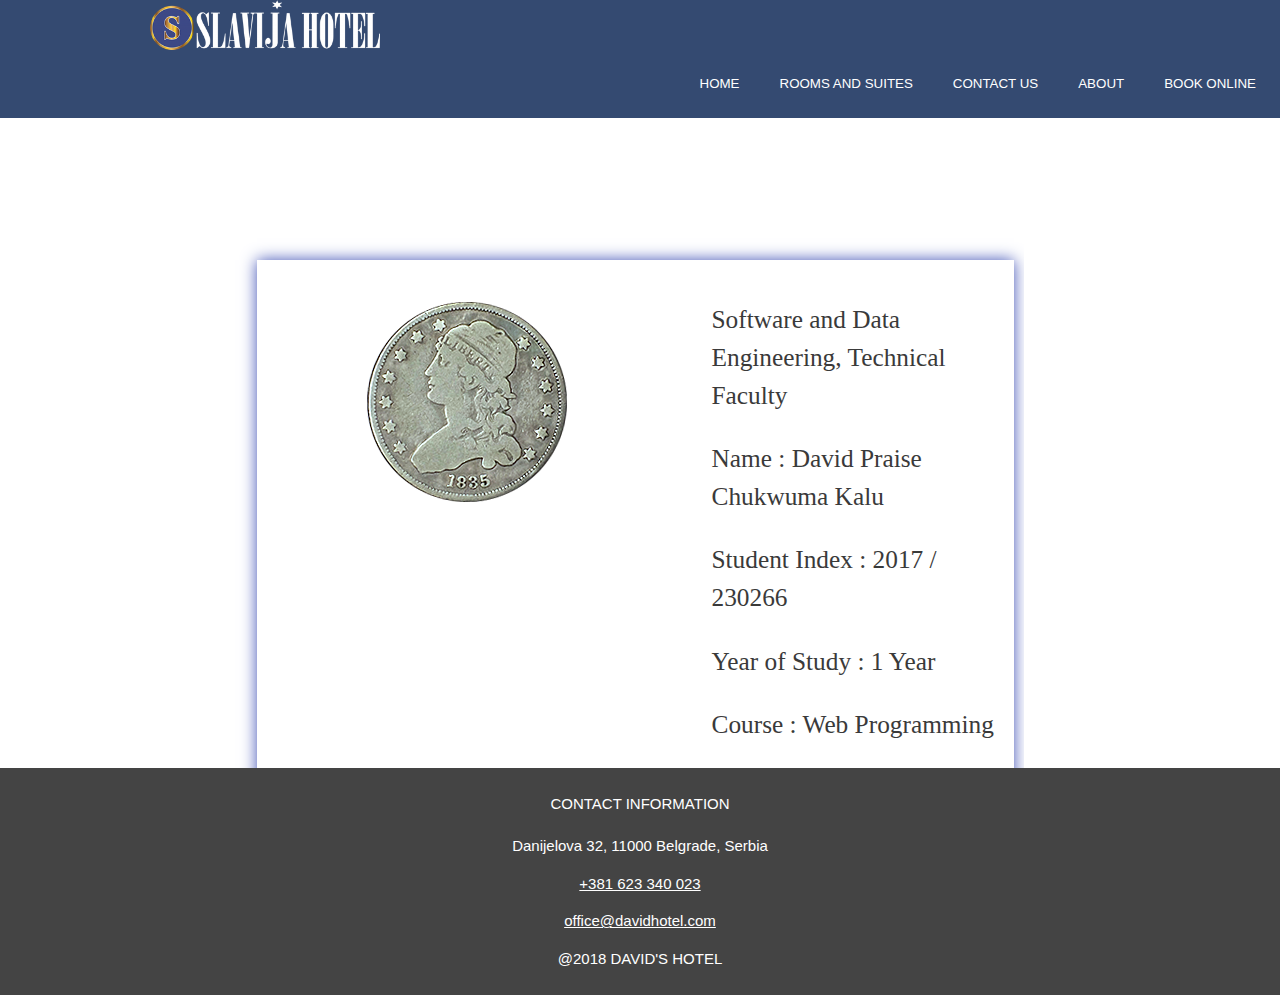
<file: html/about.html>
<!-- COPYRIGHT 2018 - DAVID PRAISE CHUKWUMA KALU 2017/230266 -->
<!DOCTYPE html>
<html lang="en">
<head>
    <meta charset="UTF-8">
    <title>Contact</title>

    <link rel="stylesheet" href="../css/home.css">
    <link rel="stylesheet" href="../css/links/style-Arrangement.css">
    <style type="text/css">
        .main   {
            height: 650px;
            text-align: left;
            color: #3a3a3a;
        }

        .main_details{
            display: flex;
        }
    </style>
</head>
<body>

<div class="wrapper">
    <!-- HEADER LOGO BEGINNING -->
    <header class="header">
        <div class="navigation-bar">
            <div class="navigation-container">
                <a href="../index.html"><img class="navigation-logo" style="width: 230px; height: 50px; margin-right: 750px;" src="../img/logo3.png" alt="David Hotel Belgrade"></a>

                <ul class="navigation">
                    <li><a href="../index.html">HOME</a></li>
                    <li><a href="../html/room.html">ROOMS AND SUITES</a></li>
                    <li><a href="../html/contact.html">CONTACT US</a></li>
                    <li><a href="../html/about.html">ABOUT</a></li>
                    <li><a href="../html/booknow.html">BOOK ONLINE</a></li>
                </ul>
            </div>
        </div>
        <br>

    </header>
    <!-- HEADER LOGO END -->


    <article class="main">
        <br><br><br><br><br>
        <div class="main_details" style="margin-top: 30px; box-shadow: 0 0 15px #3f51b5; padding: 15px 15px 15px 15px;">
            <div>
                <img src="../img/test.png" alt="Image of me." style="padding-right: 25px; margin: 27px 120px 0px 95px">
            </div>

            <div style="font-family: 'Cantarell Light', serif; font-weight: 500; font-size: 19pt;">
                <p>Software and Data Engineering, Technical Faculty</p>
                <p>Name : David Praise Chukwuma Kalu</p>
                <p>Student Index : 2017 / 230266</p>
                <p>Year of Study : 1 Year</p>
                <p>Course : Web Programming</p>
            </div>
        </div>

    </article>

    <!-- LEFT BEGINNING -->
    <aside class="aside aside-1" style="color: #FFFFFF">.</aside>
    <!-- LEFT END

    <!-- LEFT BEGINNING -->
    <aside class="aside aside-2" style="color: #FFFFFF">.</aside>
    <!-- LEFT END -->



    <!-- FOOTER BEGINNING -->
    <footer class="footer">


        <!-- FOOTER CENTER -->
        <div class="footer_center">
            <div class="text">
                <p>CONTACT INFORMATION</p>
                <a name="contact"></a>
                <p style="margin-top: 0; padding-top: 5px;"><i></i> Danijelova 32, 11000 Belgrade, Serbia</p>
                <p><i class="phone"></i> <a href="tel:+381623340023">+381 623 340 023</a></p>
                <p><i class="mail"></i> <a href="mailto:office@davidhotel.com">office@davidhotel.com</a></p>
                <p>@2018 DAVID'S HOTEL</p>
            </div>
        </div>
        <!-- END / FOOTER CENTER -->

    </footer>
    <!-- FOOTER END -->

</div>

</body>
</html>
</file>
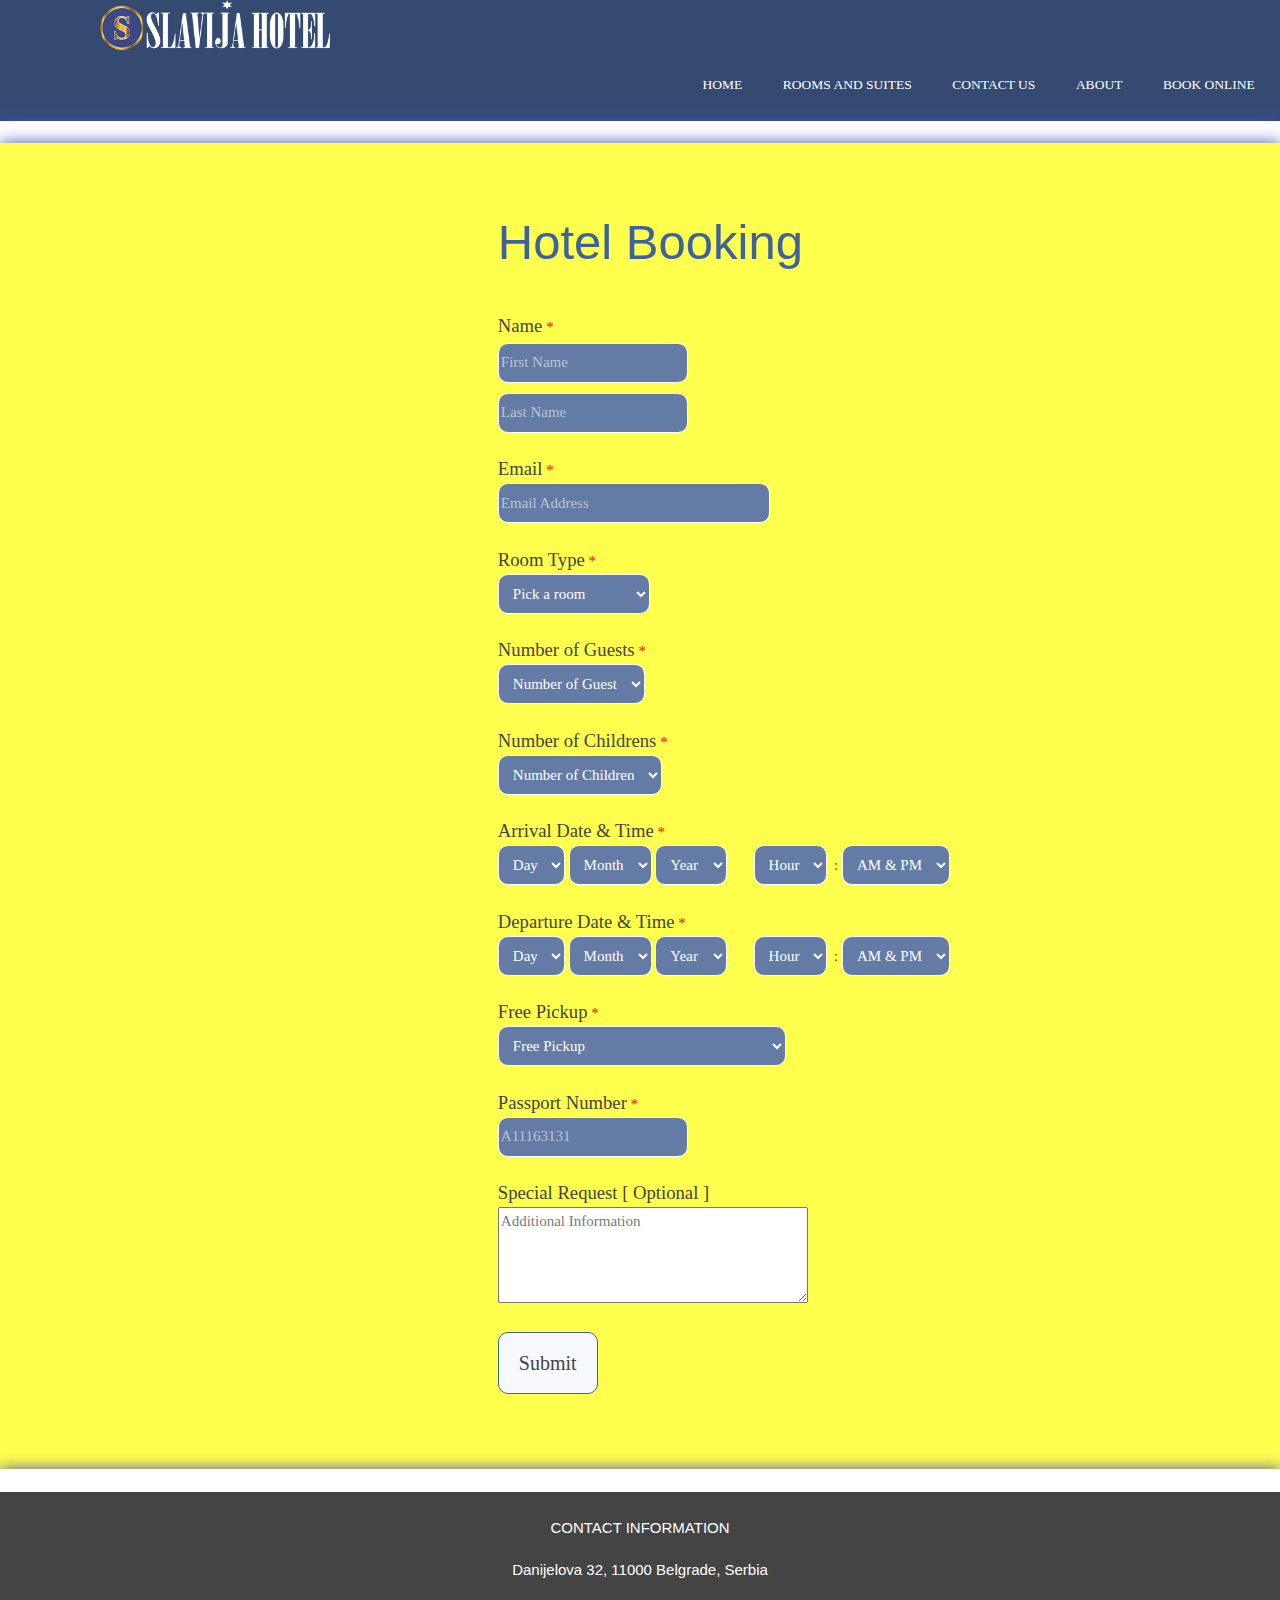
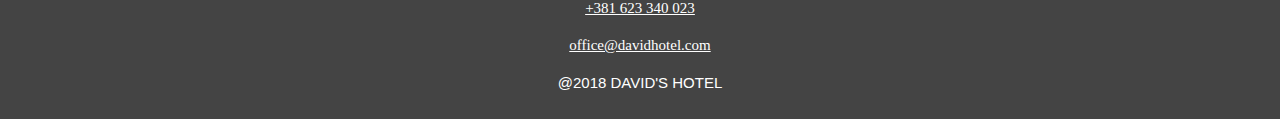
<file: html/booknow.html>
<!-- COPYRIGHT 2018 - DAVID PRAISE CHUKWUMA KALU 2017/230266 -->
<!DOCTYPE html>
<html lang="en">
<head>
    <meta charset="UTF-8">
    <title>Book Now</title>
    <link rel="stylesheet" href="../css/booknow.css">
    <link rel="stylesheet" href="../css/links/style-Arrangement.css">

    <script>
        // Validate my form
        function validateForm() {
            //checking the firstname
            validateName('firstname');

            //checking the lastname
            validateName('lastname');

            //check email
            validateEmailAddress('email');

            //check room
            validateSelect('room');

            //check guest
            validateSelect('guest');

            //check children
            validateSelect('children');

            /* Arrival validation */
            validateSelect('day');
            validateSelect('month');
            validateSelect('year');
            validateSelect('hour');
            validateSelect('timePeriod');

            /* Departure validation */
            validateSelect('departure_day');
            validateSelect('departure_month');
            validateSelect('departure_year');
            validateSelect('departure_hour');
            validateSelect('timeperiodDeparture');


            //check free pickup
            validateSelect('freePickUp');

            //check passport number
            validatePassportNumber('freePickUp');
        }

        // validate my email
        function validateEmailAddress(email) {
            //check email
            var email = document.getElementById(email);
            if (email.value === "") {
                alert("Your Email Address must be filled out");
                return false;
            } else {
                //validate email
                var regExpEmail =
                    /^(([^<>()\[\]\\.,;:\s@"]+(\.[^<>()\[\]\\.,;:\s@"]+)*)|(".+"))@((\[[0-9]{1,3}\.[0-9]{1,3}\.[0-9]{1,3}\.[0-9]{1,3}])|(([a-zA-Z\-0-9]+\.)+[a-zA-Z]{2,}))$/;
                if (!regExpEmail.test(email.value)) {
                    alert("Email is not in correct format");
                    email.focus();
                    return false;
                }
            }
        }

        // validate the input name
        function validateName(targetId) {
            //checking the firstname
            var name = document.getElementById(targetId);
            var regExpFirstName = /^[A-Z][a-z]+$/;
            if (name.value === "") {
                alert(targetId+" must be filled out");
                return false;
            } else {
                if (!regExpFirstName.test(name.value)) {
                    alert("Please enter "+targetId+" in correct format");
                    name.focus();
                    return false;
                }
            }
        }

        // validate the room
        function validateSelect(select) {
            //check if the city was selected
            var dropdown = document.getElementById(select);
            if (dropdown.value === "-1") {
                alert("Please select any options from "+select);
                return false;
            }
        }

        // validate passport number
        function validatePassportNumber(number) {
            var passportNo = document.getElementById(targetId);
            var regExPassportNumber = /^(?!^0+$)[a-zA-Z0-9]{3,20}$/;

            if (passportNo.value === "") {
                alert("Passport Number must be filled out");
                return false;
            } else {
                if (!regExPassportNumber.test(passportNo.value)) {
                    alert("Please enter passport number in correct format");
                    passportNo.focus();
                    return false;
                }
            }
        }

    </script>
</head>
<body>

    <div class="wrapper">

        <!-- HEADER LOGO BEGINNING -->
        <header class="header">

            <a name="home"></a>
            <div class="navigation-bar">
                <div class="navigation-container">
                    <a href="../index.html"><img class="navigation-logo" style="width: 230px; height: 50px; margin-right: 850px;" src="../img/logo3.png" alt="David Hotel Belgrade"></a>

                    <ul class="navigation">
                        <li><a href="../index.html">HOME</a></li>
                        <li><a href="../html/room.html">ROOMS AND SUITES</a></li>
                        <li><a href="../html/contact.html">CONTACT US</a></li>
                        <li><a href="../html/about.html">ABOUT</a></li>
                        <li><a href="../html/booknow.html">BOOK ONLINE</a></li>
                    </ul>
                </div>
            </div>

        </header>

        <article class="main">
            <div style="padding: 15px 15px 15px 15px;">
                <form action="" method="post" id="book_reservation" onsubmit="validateForm()">
                    <div class="form-all">
                        <ul>
                            <!-- HEADER -->
                            <br>
                            <li>
                                <h1 class="form-header" style="color: #3e61a0">
                                    Hotel Booking
                                </h1>
                            </li>
                            <br>

                            <!-- NAME AND LASTNAME -->
                            <li>
                                <label>Name</label>
                                <span> *</span>
                                <div>
                                    <input type="text" id="firstname" placeholder="First Name" required style="margin-top: 3px;">
                                    <input type="text" id="lastname" placeholder="Last Name" required style="margin-top: 10px;">
                                </div>
                            </li>
                            <br>

                            <!-- EMAIL -->
                            <li>
                                <label>Email</label>
                                <span> *</span>
                                <div>
                                    <input type="text" id="email" required placeholder="Email Address" size="30">
                                </div>
                            </li>
                            <br>

                            <!-- ROOM TYPE -->
                            <li>
                                <label>Room Type</label>
                                <span> *</span>
                                <div>
                                    <select name="roomtype" id="room" required>
                                        <option selected disabled value="-1">Pick a room</option>
                                        <option value="1">Ambassador Suite</option>
                                        <option value="2">Junior Suite</option>
                                        <option value="3">Premium Suite</option>
                                        <option value="5">Premium Suite</option>
                                        <option value="4">Family Room</option>
                                        <option value="6">Premium Plus</option>
                                    </select>
                                </div>
                            </li>
                            <br>

                            <!-- #NO OF GUEST -->
                            <li>
                                <label>Number of Guests</label>
                                <span> *</span>
                                <div>
                                    <select name="guest" id="guest" required>
                                        <option selected disabled value="-1">Number of Guest</option>
                                        <option value="1">1</option>
                                        <option value="2">2</option>
                                        <option value="3">3</option>
                                        <option value="5">4</option>
                                        <option value="4">5</option>
                                        <option value="6">6</option>
                                    </select>
                                </div>
                            </li>
                            <br>

                            <!-- #NO OF CHILDREN -->
                            <li>
                                <label>Number of Childrens</label>
                                <span> *</span>
                                <div>
                                    <select name="guest" id="children" required>
                                        <option selected disabled value="-1">Number of Children</option>
                                        <option value="0">0</option>
                                        <option value="1">1</option>
                                        <option value="2">2</option>
                                        <option value="3">3</option>
                                        <option value="5">4</option>
                                        <option value="4">5</option>
                                        <option value="6">6</option>
                                    </select>
                                </div>
                            </li>
                            <br>

                            <!-- ARRIVAL TIME AND DATE -->
                            <li>
                                <label>Arrival Date & Time</label>
                                <span> *</span>
                                <!-- Day, Month, Year -->
                                <div>
                                <span>
                                    <select aria-label="Day" id="day" title="Day" autocomplete="on" required>
                                        <option value="-1" selected disabled="">Day</option><option value="1">1</option><option
                                            value="2">2</option><option value="3">3</option><option value="4">4</option><option
                                            value="5">5</option><option value="6">6</option><option value="7">7</option><option
                                            value="8">8</option><option value="9">9</option><option
                                            value="10">10</option><option value="11">11</option><option
                                            value="12">12</option><option value="13">13</option><option
                                            value="14">14</option><option value="15">15</option><option
                                            value="16">16</option><option value="17">17</option><option
                                            value="18">18</option><option value="19">19</option><option
                                            value="20">20</option><option value="21">21</option><option
                                            value="22">22</option><option value="23">23</option><option
                                            value="24">24</option><option value="25">25</option><option
                                            value="26">26</option><option value="27">27</option><option
                                            value="28">28</option><option value="29">29</option><option
                                            value="30">30</option><option value="31">31</option>
                                    </select>
                                    <select aria-label="Month" id="month" title="Month"
                                            autocomplete="on" required>
                                        <option value="-1" selected disabled>Month</option><option
                                            value="1">Jan</option><option value="2">Feb</option><option
                                            value="3">Mar</option><option value="4">Apr</option><option
                                            value="5">May</option><option value="6">Jun</option><option
                                            value="7">Jul</option><option value="8">Aug</option><option
                                            value="9">Sep</option><option value="10">Oct</option><option
                                            value="11">Nov</option><option value="12">Dec</option>
                                    </select>
                                    <select aria-label="Year" id="year" title="Year"
                                            autocomplete="on" required>
                                        <option value="-1" selected disabled="">Year</option><option
                                            value="2018">2018</option>
                                    </select>
                                </span>

                                    <span class="date-separate">&nbsp;&nbsp;&nbsp;&nbsp;&nbsp;</span>

                                    <!-- TIME -->

                                    <select class="currentTime" id="hour" required>
                                        <option value="-1" selected disabled>Hour</option>
                                        <option value="1"> 1 </option>
                                        <option value="2"> 2 </option>
                                        <option value="3"> 3 </option>
                                        <option value="4"> 4 </option>
                                        <option value="5"> 5 </option>
                                        <option value="6"> 6 </option>
                                        <option value="7"> 7 </option>
                                        <option value="8"> 8 </option>
                                        <option value="9"> 9 </option>
                                        <option value="10"> 10 </option>
                                        <option value="11"> 11 </option>
                                        <option value="12"> 12 </option>
                                    </select>
                                    <span class="date-separate">&nbsp;:</span>

                                    <span style="vertical-align:top">
                                    <select id="timePeriod" required>
                                        <option value="-1" selected disabled>AM & PM</option>
                                        <option value="AM"> AM </option>
                                        <option value="PM"> PM </option>
                                    </select>
                                </span>
                                </div>
                            </li>
                            <br>

                            <!-- DEPARTURE TIME AND DATE -->
                            <li>
                                <label>Departure Date & Time</label>
                                <span> *</span>
                                <!-- Day, Month, Year -->
                                <div>
                                <span>
                                    <select aria-label="Day"  id="departure_day" title="Day"
                                            autocomplete="on" required>
                                        <option value="-1" selected disabled="">Day</option><option value="1">1</option><option
                                            value="2">2</option><option value="3">3</option><option value="4">4</option><option
                                            value="5">5</option><option value="6">6</option><option value="7">7</option><option
                                            value="8">8</option><option value="9">9</option><option
                                            value="10">10</option><option value="11">11</option><option
                                            value="12">12</option><option value="13">13</option><option
                                            value="14">14</option><option value="15">15</option><option
                                            value="16">16</option><option value="17">17</option><option
                                            value="18">18</option><option value="19">19</option><option
                                            value="20">20</option><option value="21">21</option><option
                                            value="22">22</option><option value="23">23</option><option
                                            value="24">24</option><option value="25">25</option><option
                                            value="26">26</option><option value="27">27</option><option
                                            value="28">28</option><option value="29">29</option><option
                                            value="30">30</option><option value="31">31</option>
                                    </select>
                                    <select aria-label="Month" id="departure_month" title="Month"
                                            autocomplete="on" required>
                                        <option value="-1" selected disabled>Month</option><option
                                            value="1">Jan</option><option value="2">Feb</option><option
                                            value="3">Mar</option><option value="4">Apr</option><option
                                            value="5">May</option><option value="6">Jun</option><option
                                            value="7">Jul</option><option value="8">Aug</option><option
                                            value="9">Sep</option><option value="10">Oct</option><option
                                            value="11">Nov</option><option value="12">Dec</option>
                                    </select>
                                    <select aria-label="Year" id="departure_year" title="Year"
                                            autocomplete="on" required>
                                        <option value="-1" selected disabled="">Year</option><option
                                            value="2018">2018</option>
                                    </select>
                                </span>

                                    <span class="date-separate">&nbsp;&nbsp;&nbsp;&nbsp;&nbsp;</span>

                                    <!-- TIME -->

                                    <select class="currentTime" id="departure_hour" required>
                                        <option value="-1" selected disabled>Hour</option>
                                        <option value="1"> 1 </option>
                                        <option value="2"> 2 </option>
                                        <option value="3"> 3 </option>
                                        <option value="4"> 4 </option>
                                        <option value="5"> 5 </option>
                                        <option value="6"> 6 </option>
                                        <option value="7"> 7 </option>
                                        <option value="8"> 8 </option>
                                        <option value="9"> 9 </option>
                                        <option value="10"> 10 </option>
                                        <option value="11"> 11 </option>
                                        <option value="12"> 12 </option>
                                    </select>
                                    <span class="date-separate">&nbsp;:</span>

                                    <span style="vertical-align:top">
                                    <select id="timeperiodDeparture" required>
                                        <option value="-1" selected disabled>AM & PM</option>
                                        <option value="AM"> AM </option>
                                        <option value="PM"> PM </option>
                                    </select>
                                </span>
                                </div>
                            </li>
                            <br>

                            <li>
                                <label>Free Pickup</label>
                                <span> *</span>
                                <div>
                                <span style="vertical-align:top">
                                    <select id="freePickUp" required>
                                        <option value="-1" selected disabled>Free Pickup</option>
                                        <option value="AM"> Yes Please! - Pick me up on arrival </option>
                                        <option value="PM"> No Thanks - I'll make my own way there </option>
                                    </select>
                                </span>
                                </div>
                            </li>
                            <br>

                            <li>
                                <label>Passport Number</label>
                                <span> *</span>
                                <div>
                                    <input type="text" placeholder="A11163131" required>
                                </div>
                            </li>
                            <br>

                            <li>
                                <label>Special Request [ Optional ]</label>
                                <div>
                                    <textarea class="form-textarea" cols="35" rows="4" data-component="textarea" placeholder="Additional Information"></textarea>
                                </div>
                            </li>
                            <br>

                            <li>
                                <button style="font-size: 15pt; border-color: #3e61a0">Submit</button>
                            </li>
                            <br><br>
                        </ul>
                    </div>
                </form>
            </div>
        </article>


        <!-- LEFT BEGINNING -->
        <aside class="aside aside-1" style="color: #FFFFFF">.</aside>
        <!-- LEFT END

        <!-- LEFT BEGINNING -->
        <aside class="aside aside-2" style="color: #FFFFFF">.</aside>
        <!-- LEFT END -->


        <!-- FOOTER BEGINNING -->
        <footer class="footer">


            <!-- FOOTER CENTER -->
            <div class="footer_center">
                <div class="text">
                    <p>CONTACT INFORMATION</p>
                    <a name="contact"></a>
                    <p style="margin-top: 0; padding-top: 5px;"><i></i> Danijelova 32, 11000 Belgrade, Serbia</p>
                    <p><i class="phone"></i> <a href="tel:+381623340023">+381 623 340 023</a></p>
                    <p><i class="mail"></i> <a href="mailto:office@davidhotel.com">office@davidhotel.com</a></p>
                    <p>@2018 DAVID'S HOTEL</p>
                </div>
            </div>
            <!-- END / FOOTER CENTER -->

        </footer>
        <!-- FOOTER END -->
    </div>
</body>
</html>
</file>
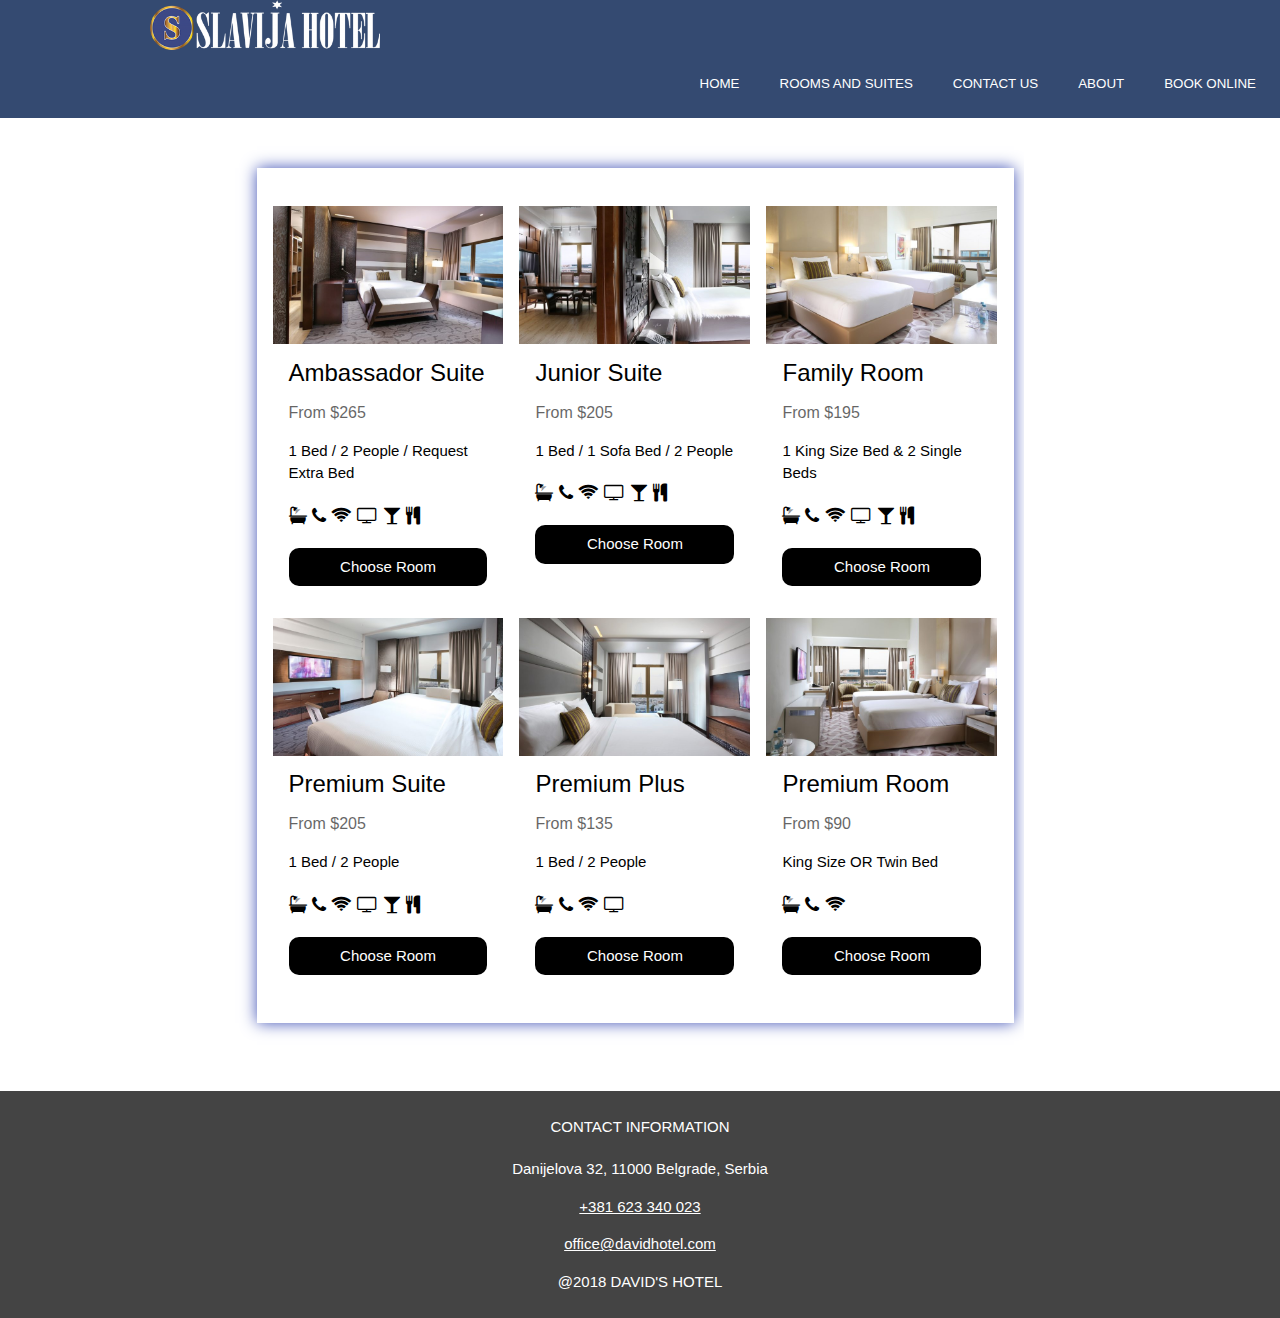
<file: html/room.html>
<!-- COPYRIGHT 2018 - DAVID PRAISE CHUKWUMA KALU 2017/230266 -->
<!DOCTYPE html>

<html lang="en">
<head>
    <meta charset="UTF-8">
    <title>Room</title>

    <link rel="stylesheet" href="../css/home.css">

    <link rel="stylesheet" href="../css/links/style-Arrangement.css">
    <link rel="stylesheet" href="https://cdnjs.cloudflare.com/ajax/libs/font-awesome/4.7.0/css/font-awesome.min.css">
</head>
<body>

<div class="wrapper">

    <!-- HEADER LOGO BEGINNING -->
    <header class="header">
        <div class="navigation-bar">
            <div class="navigation-container">
                <a href="../index.html"><img class="navigation-logo" style="width: 230px; height: 50px; margin-right: 750px;" src="../img/logo3.png" alt="David Hotel Belgrade"></a>

                <ul class="navigation">
                    <li><a href="../index.html">HOME</a></li>
                    <li><a href="../html/room.html">ROOMS AND SUITES</a></li>
                    <li><a href="../html/contact.html">CONTACT US</a></li>
                    <li><a href="../html/about.html">ABOUT</a></li>
                    <li><a href="../html/booknow.html">BOOK ONLINE</a></li>
                </ul>
            </div>
        </div>
    </header>
    <!-- HEADER LOGO END -->


    <article class="main">
        <div class="w3-content" style="max-width:1532px; margin-top: 50px; box-shadow: 0 0 15px #3f51b5; ">
            <br>

            <!-- ROOMS TYPE -->
            <div class="w3-row-padding w3-padding-16">

                <a name="rooms"></a>

                <div class="w3-third w3-margin-bottom">
                    <img src="../img/slavija1_files/room6.jpg" alt="Serbia" style="width:100%">
                    <div class="w3-container w3-white">
                        <h3>Ambassador Suite</h3>
                        <h6 class="w3-opacity">From $265</h6>
                        <p>1 Bed / 2 People / Request Extra Bed</p>
                        <p class="w3-large"><i class="fa fa-bath"></i> <i class="fa fa-phone"></i> <i class="fa fa-wifi"></i> <i class="fa fa-tv"></i> <i class="fa fa-glass"></i> <i class="fa fa-cutlery"></i></p>
                        <button class="w3-button w3-block w3-black w3-margin-bottom">Choose Room</button>
                    </div>
                </div>

                <div class="w3-third w3-margin-bottom">
                    <img src="../img/slavija1_files/room4.jpg" alt="Serbia" style="width:100%">
                    <div class="w3-container w3-white">
                        <h3>Junior Suite</h3>
                        <h6 class="w3-opacity">From $205</h6>
                        <p>1 Bed / 1 Sofa Bed / 2 People</p>
                        <p class="w3-large"><i class="fa fa-bath"></i> <i class="fa fa-phone"></i> <i class="fa fa-wifi"></i> <i class="fa fa-tv"></i> <i class="fa fa-glass"></i> <i class="fa fa-cutlery"></i></p>
                        <button class="w3-button w3-block w3-black w3-margin-bottom">Choose Room</button>
                    </div>
                </div>
                <div class="w3-third w3-margin-bottom">
                    <img src="../img/slavija1_files/room3.jpg" alt="Serbia" style="width:100%">
                    <div class="w3-container w3-white">
                        <h3>Family Room</h3>
                        <h6 class="w3-opacity">From $195</h6>
                        <p>1 King Size Bed & 2 Single Beds</p>
                        <p class="w3-large"><i class="fa fa-bath"></i> <i class="fa fa-phone"></i> <i class="fa fa-wifi"></i> <i class="fa fa-tv"></i> <i class="fa fa-glass"></i> <i class="fa fa-cutlery"></i></p>
                        <button class="w3-button w3-block w3-black w3-margin-bottom">Choose Room</button>
                    </div>
                </div>
                <div class="w3-third w3-margin-bottom">
                    <img src="../img/slavija1_files/room5.jpg" alt="Serbia" style="width:100%">
                    <div class="w3-container w3-white">
                        <h3>Premium Suite</h3>
                        <h6 class="w3-opacity">From $205</h6>
                        <p>1 Bed / 2 People</p>
                        <p class="w3-large"><i class="fa fa-bath"></i> <i class="fa fa-phone"></i> <i class="fa fa-wifi"></i> <i class="fa fa-tv"></i> <i class="fa fa-glass"></i> <i class="fa fa-cutlery"></i></p>
                        <button class="w3-button w3-block w3-black w3-margin-bottom">Choose Room</button>
                    </div>
                </div>
                <div class="w3-third w3-margin-bottom">
                    <img src="../img/slavija1_files/room2.jpg" alt="Serbia" style="width:100%;">
                    <div class="w3-container w3-white">
                        <h3>Premium Plus</h3>
                        <h6 class="w3-opacity">From $135</h6>
                        <p>1 Bed / 2 People</p>
                        <p class="w3-large"><i class="fa fa-bath"></i> <i class="fa fa-phone"></i> <i class="fa fa-wifi"></i> <i class="fa fa-tv"></i></p>
                        <button class="w3-button w3-block w3-black w3-margin-bottom">Choose Room</button>
                    </div>
                </div>
                <div class="w3-third w3-margin-bottom">
                    <img src="../img/slavija1_files/room1.jpg" alt="Serbia" style="width:100%">
                    <div class="w3-container w3-white">
                        <h3>Premium Room</h3>
                        <h6 class="w3-opacity">From $90</h6>
                        <p>King Size OR Twin Bed</p>
                        <p class="w3-large"><i class="fa fa-bath"></i> <i class="fa fa-phone"></i> <i class="fa fa-wifi"></i></p>
                        <button class="w3-button w3-block w3-black w3-margin-bottom">Choose Room</button>
                    </div>
                </div>
            </div>

            <!-- End page content -->
        </div>
        <br><br><br>

    </article>

    <!-- LEFT BEGINNING -->
    <aside class="aside aside-1" style="color: #FFFFFF">.</aside>
    <!-- LEFT END

    <!-- LEFT BEGINNING -->
    <aside class="aside aside-2" style="color: #FFFFFF">.</aside>
    <!-- LEFT END -->



    <!-- FOOTER BEGINNING -->
    <footer class="footer">


        <!-- FOOTER CENTER -->
        <div class="footer_center">
            <div class="text">
                <p>CONTACT INFORMATION</p>
                <a name="contact"></a>
                <p style="margin-top: 0; padding-top: 5px;"><i></i> Danijelova 32, 11000 Belgrade, Serbia</p>
                <p><i class="phone"></i> <a href="tel:+381623340023">+381 623 340 023</a></p>
                <p><i class="mail"></i> <a href="mailto:office@davidhotel.com">office@davidhotel.com</a></p>
                <p>@2018 DAVID'S HOTEL</p>
            </div>
        </div>
        <!-- END / FOOTER CENTER -->

    </footer>
    <!-- FOOTER END -->

</div>
</body>
</html>
</file>
<file: css/home.css>
html,
body {
    margin: 0;
    padding: 0;
    background: #444444;
    text-align: center;
    -webkit-text-size-adjust: 100%;
    zoom: normal;
}

@font-face {
    font-family: "Hind";
    font-style: normal;
    font-weight: 400; src: local("Hind Regular"), local("Hind-Regular"), url("https://fonts.gstatic.com/s/hind/v8/5aU69_a8oxmIdGl4BA.woff2") format("woff2");
    unicode-range: U+0-FF, U+131, U+152-153, U+2BB-2BC, U+2C6, U+2DA, U+2DC, U+2000-206F, U+2074, U+20AC, U+2122, U+2191, U+2193, U+2212, U+2215, U+FEFF, U+FFFD;
}


/**------------ DESIGN LOGO-------------- **/


.navigation-bar ul {
    padding: 4px;
    margin-bottom: 0px;
    text-align: right;
    float: right;
}

/* ------------- WHOLE LAYOUT OF THE PAGE------------------*/
.wrapper {
    display: flex;
    flex-flow: row wrap;
    text-align: center;
}

.wrapper > * {
    padding: 0px;
    flex: 1 100%;
}


.header {
    background: #344a71;
}

.footer {
    background: #444444;
    padding: 10px;
    /*flex: 1 100%;*/
    color: #ffffff;
}

.main {
    text-align: left;
    text-justify: auto;
    padding-right: 10px;
    background: #ffffff;
}

.aside-1 {
    background:	#ffffff;
}

.aside-2 {
    background:	#ffffff;
}

button{
    font-size: 15px;
}

@media all and (min-width: 600px) {
    .aside { flex: 1 auto; }
}

@media all and (min-width: 800px) {
    .main    { flex: 3 0; }
    .aside-1 { order: 1; }
    .main    { order: 2; }
    .aside-2 { order: 3; }
    .footer  { order: 4; }
}


/* ------------- NAVIGATION OF THE PAGE------------------*/


.navigation {
    list-style: none;
    margin: 0 auto;

    background: #344a71;

    display: -webkit-box;
    display: -moz-box;
    display: -ms-flexbox;
    display: -webkit-flex;
    display: flex;

    -webkit-flex-flow: row wrap;
    justify-content: flex-end;


    padding: 10px;
    font-size: 10pt;
    text-align: right;
    float: right;
}

.navigation a {
    text-decoration: none;
    display: block;
    padding: 1.5em;
    color: #ffffff;
}

.navigation a:hover {
    background: #ffff00;
    color: #344a71;
}


/*--------- FOR SMALLER SCREENS----------*/
@media all and (max-width: 800px) {
    .navigation {
        justify-content: space-around;
    }
    .navigation-logo {
        margin-right: 350px;
    }
}

@media all and (max-width: 600px) {
    .navigation {
        -webkit-flex-flow: column wrap;
        flex-flow: column wrap;
        padding: 0;
    }


    .navigation a {
        text-align: center;
        padding: 10px;
    }


    .navigation li:last-of-type a {
        border-bottom: none;
    }

    .navigation-logo {
        margin-right: 150px;
    }
}

/****THE FORM OF THE PAGE CHECK IN, OUT, GUESTS, CODE*****/
#book_reservation {
    width: 900px;
    margin: 0 auto;
    display: -webkit-box;
    display: -moz-box;
    display: -ms-flexbox;
    display: -webkit-flex;
    display: flex;

    -webkit-flex-flow: row wrap;
    justify-content: flex-end;

    box-sizing: border-box;
}

/** Content of the page **/


/* Select */
select{
    background-color: #344a71;
    border-radius: 5px;
    border: 1px solid #ffffff;
    padding: 1px;
    font-size: 9px;
    color: #ffffff;
}

button{
    background-color: #344a71;
    -moz-border-radius: 25px;
    padding: 15px 15px 15px 15px;
    border-radius: 10px;
    font-size: 30px; /** Increase the placeholder size **/
    display: flex;
    color: #ffffff;
    border: 1px solid #ffffff;
}

select[size].adults {
    height: 44px;
    width: 10%;
    font-size: 12px;
    margin-left: 20px;
    border: 1px solid #ffffff;
    background-color: #344a71;
    color: #ffffff;
}

a {
    color: #ffffff;
}

.reservation {
    font-size: 9pt;
    padding-top: 40px;
    padding-bottom: 40px;
    margin-left: 5px;
    margin-right: 8px;
    background-color: #344a71;
}


/*********** PLACE HOLDER COLOR ***/
::-webkit-input-placeholder { /* Chrome/Opera/Safari */
    color: #ffffff;
}
::-moz-placeholder { /* Firefox 19+ */
    color: #ffffff;
}
:-ms-input-placeholder { /* IE 10+ */
    color: #ffffff;
}
:-moz-placeholder { /* Firefox 18- */
    color: #ffffff;
}
/*********** PLACE HOLDER COLOR ***/


/** Content of the page **/
input{
    height: 40px;
    background-color: #344a71;
    margin: 0 auto;
    -moz-border-radius: 25px;
    border-radius: 10px;
    font-size: 13pt; /** Increase the placeholder size **/
    display: flex;
    color: #ffffff;
    border: 1px solid #ffffff;
}

/********** CONTACT PAGE ***************/
.form-style-6{
    font: 95% Arial, Helvetica, sans-serif;
    max-width: 400px;
    margin: 0px;
    padding: 16px;
    background: #FFFFFF;
}
.form-style-6 h1{
    background: #344a71;
    padding: 10px;
    font-size: 140%;
    font-weight: 300;
    text-align: center;
    color: #fff;
}
.form-style-6 input[type="text"],
.form-style-6 input[type="date"],
.form-style-6 input[type="datetime"],
.form-style-6 input[type="email"],
.form-style-6 input[type="number"],
.form-style-6 input[type="search"],
.form-style-6 input[type="time"],
.form-style-6 input[type="url"],
.form-style-6 textarea,
.form-style-6 select
{
    -webkit-transition: all 0.30s ease-in-out;
    -moz-transition: all 0.30s ease-in-out;
    -ms-transition: all 0.30s ease-in-out;
    -o-transition: all 0.30s ease-in-out;
    outline: none;
    box-sizing: border-box;
    -webkit-box-sizing: border-box;
    -moz-box-sizing: border-box;
    width: 100%;
    background: #fff;
    margin-bottom: 4%;
    border: 1px solid #ccc;
    padding: 3%;
    color: #555;
    font: 95% Arial, Helvetica, sans-serif;
}
.form-style-6 input[type="text"]:focus,
.form-style-6 input[type="date"]:focus,
.form-style-6 input[type="datetime"]:focus,
.form-style-6 input[type="email"]:focus,
.form-style-6 input[type="number"]:focus,
.form-style-6 input[type="search"]:focus,
.form-style-6 input[type="time"]:focus,
.form-style-6 input[type="url"]:focus,
.form-style-6 textarea:focus,
.form-style-6 select:focus
{
    box-shadow: 0 0 5px #344a71;
    padding: 3%;
    border: 1px solid #344a71;
}

.form-style-6 input[type="submit"],
.form-style-6 input[type="button"]{
    box-sizing: border-box;
    -webkit-box-sizing: border-box;
    -moz-box-sizing: border-box;
    width: 20%;
    background: #344a71;
    border-bottom: 2px solid #344a71;
    border-top-style: none;
    border-right-style: none;
    border-left-style: none;
    color: #fff;
}
.form-style-6 input[type="submit"]:hover,
.form-style-6 input[type="button"]:hover{
    background: #344a71;
}
</file>
<file: css/booknow.css>
html,
body {
    margin: 0;
    padding: 0;
    background: #444444;
    text-align: left;
    -webkit-text-size-adjust: 100%;
    zoom: normal;
}


@font-face {
    font-family: "Hind";
    font-style: normal;
    font-weight: 400; src: local("Hind Regular"), local("Hind-Regular"), url("https://fonts.gstatic.com/s/hind/v8/5aU69_a8oxmIdGl4BA.woff2") format("woff2");
    unicode-range: U+0-FF, U+131, U+152-153, U+2BB-2BC, U+2C6, U+2DA, U+2DC, U+2000-206F, U+2074, U+20AC, U+2122, U+2191, U+2193, U+2212, U+2215, U+FEFF, U+FFFD;
}


/**------------ DESIGN LOGO-------------- **/


.navigation-bar ul {
    padding: 5px;
    margin-bottom: 0px;
    text-align: right;
    float: right;
    font-size: 13.5px;
}

/* ------------- WHOLE LAYOUT OF THE PAGE------------------*/
.wrapper {
    display: flex;
    flex-flow: row wrap;
    text-align: center;
}

.wrapper > * {
    padding: 0px;
    flex: 1 100%;
}


.header {
    background: #344a71;
}

.footer {
    background: #444444;
    padding: 10px;
    /*flex: 1 100%;*/
    color: #ffffff;

}

.main {
    text-align: left;
    background: #ffff4d;
    padding-right: 280px;
    box-shadow: 0 0 15px #3f51b5;
}

.aside-1 {
    background:	#ffffff;
    width: 120px;
    box-shadow: 0 0 15px #3f51b5;
}

.aside-2 {
    background:	#ffffff;
    width: 120px;
    box-shadow: 0 0 15px #3f51b5;
}

@media all and (min-width: 600px) {
    .aside { flex: 1 auto; }
}

@media all and (min-width: 800px) {
    .main    { flex: 3 0; }
    .aside-1 { order: 1; }
    .main    { order: 2; }
    .aside-2 { order: 3; }
    .footer  { order: 4; }
}


/* ------------- NAVIGATION OF THE PAGE------------------*/


.navigation {
    list-style: none;
    margin: 0 auto;

    background: #344a71;

    display: -webkit-box;
    display: -moz-box;
    display: -ms-flexbox;
    display: -webkit-flex;
    display: flex;

    -webkit-flex-flow: row wrap;
    justify-content: flex-end;


    padding: 10px;
    font-size: 10pt;
    text-align: right;
    float: right;
}

.navigation a {
    text-decoration: none;
    display: block;
    padding: 1.5em;
    color: #ffffff;
}

.navigation a:hover {
    background: #ffff00;
    color: #344a71;
}


/*--------- FOR SMALLER SCREENS----------*/
@media all and (max-width: 800px) {
    .navigation {
        justify-content: space-around;
    }
    .navigation-logo {
        margin-right: 350px;
    }
}

@media all and (max-width: 600px) {
    .navigation {
        -webkit-flex-flow: column wrap;
        flex-flow: column wrap;
        padding: 0;
    }


    .navigation a {
        text-align: center;
        padding: 10px;
    }


    .navigation li:last-of-type a {
        border-bottom: none;
    }

    .navigation-logo {
        margin-right: 150px;
    }
}

/****THE FORM OF THE PAGE CHECK IN, OUT, GUESTS, CODE*****/
#book_reservation {
    width: 900px;
    margin: 0 auto;
    display: -webkit-box;
    display: -moz-box;
    display: -ms-flexbox;
    display: -webkit-flex;
    display: flex;

    -webkit-flex-flow: row wrap;
    justify-content: flex-end;

    box-sizing: border-box;
}

/** Content of the page **/
input{
    height: 40px;
    background-color: #637ba5;
    margin: 0 auto;
    -moz-border-radius: 25px;
    border-radius: 10px;
    font-size: 13pt; /** Increase the placeholder size **/
    display: flex;
    color: #ffffff;
    border: 1px solid #ffffff;
}



/* Select */
select{
    background-color: #637ba5;
    border-radius: 10px;
    border: 1px solid #ffffff;
    padding: 10px;
    font-size: 16px;
    color: #ffffff;
}


a {
    color: #ffffff;
}

label{
    color: #444444;
    font-size: 14pt;
}

h1 {
    font-size: 25pt;
}

ul, li, a {
    list-style:none;
    font-family: "Cantarell Light", serif;
    font-style: inherit;
}

/* SUBMIT FORM */
button{
    text-align: center;
    display: flex;
    font-size: 14pt;
    padding: 15px 20px 15px 20px;
    color: #444444;
    background-color: ghostwhite;
    border: 1px solid #344a71;
    -moz-border-radius: 25px;
    border-radius: 10px;
}

span {
    color: #FF0000;
}


/*********** PLACE HOLDER COLOR ***/
::-webkit-input-placeholder { /* Chrome/Opera/Safari */
    color: #FFFFFF;
}
::-moz-placeholder { /* Firefox 19+ */
    color: #FFFFFF;
}
:-ms-input-placeholder { /* IE 10+ */
    color: #FFFFFF;
}
:-moz-placeholder { /* Firefox 18- */
    color: #FFFFFF;
}
/*********** PLACE HOLDER COLOR ***/
</file>
<file: css/links/style-Arrangement.css>
/* W3.CSS 4.10 February 2018 by Jan Egil and Borge Refsnes */
html{box-sizing:border-box}*,*:before,*:after{box-sizing:inherit}
/* Extract from normalize.datepicker_css by Nicolas Gallagher and Jonathan Neal git.io/normalize */
html{-ms-text-size-adjust:100%;-webkit-text-size-adjust:100%}body{margin:0}
article,aside,details,figcaption,figure,footer,header,main,menu,nav,section,summary{display:block}
audio,canvas,progress,video{display:inline-block}progress{vertical-align:baseline}
audio:not([controls]){display:none;height:0}[hidden],template{display:none}
a{background-color:transparent;-webkit-text-decoration-skip:objects}
a:active,a:hover{outline-width:0}abbr[title]{border-bottom:none;text-decoration:underline;text-decoration:underline dotted}
dfn{font-style:italic}mark{background:#ff0;color:#000}
small{font-size:80%}sub,sup{font-size:75%;line-height:0;position:relative;vertical-align:baseline}
sub{bottom:-0.25em}sup{top:-0.5em}figure{margin:1em 40px}img{border-style:none}svg:not(:root){overflow:hidden}
code,kbd,pre,samp{font-family:monospace,monospace;font-size:1em}hr{box-sizing:content-box;height:0;overflow:visible}
button,input,select,textarea{font:inherit;margin:0}optgroup{font-weight:bold}
button,input{overflow:visible}button,select{text-transform:none}
button,html [type=button],[type=reset],[type=submit]{-webkit-appearance:button}
button::-moz-focus-inner, [type=button]::-moz-focus-inner, [type=reset]::-moz-focus-inner, [type=submit]::-moz-focus-inner{border-style:none;padding:0}
button:-moz-focusring, [type=button]:-moz-focusring, [type=reset]:-moz-focusring, [type=submit]:-moz-focusring{outline:1px dotted ButtonText}
fieldset{border:1px solid #c0c0c0;margin:0 2px;padding:.35em .625em .75em}
legend{color:inherit;display:table;max-width:100%;padding:0;white-space:normal}textarea{overflow:auto}
[type=checkbox],[type=radio]{padding:0}
[type=number]::-webkit-inner-spin-button,[type=number]::-webkit-outer-spin-button{height:auto}
[type=search]{-webkit-appearance:textfield;outline-offset:-2px}
[type=search]::-webkit-search-cancel-button,[type=search]::-webkit-search-decoration{-webkit-appearance:none}
::-webkit-input-placeholder{color:inherit;opacity:0.54}
::-webkit-file-upload-button{-webkit-appearance:button;font:inherit}
/* End extract */
html,body{font-family:Verdana,sans-serif;font-size:15px;line-height:1.5}html{overflow-x:hidden}
h1{font-size:49px}h2{font-size:30px}h3{font-size:24px}h4{font-size:20px}h5{font-size:18px}h6{font-size:16px}.w3-serif{font-family:serif}
h1,h2,h3,h4,h5,h6{font-family:"Segoe UI",Arial,sans-serif;font-weight:400;margin:10px 0}.w3-wide{letter-spacing:4px}
hr{border:0;border-top:1px solid #eee;margin:20px 0}
.w3-image{max-width:100%;height:auto}img{vertical-align:middle}a{color:inherit}
.w3-table,.w3-table-all{border-collapse:collapse;border-spacing:0;width:100%;display:table}.w3-table-all{border:1px solid #ccc}
.w3-bordered tr,.w3-table-all tr{border-bottom:1px solid #ddd}.w3-striped tbody tr:nth-child(even){background-color:#f1f1f1}
.w3-table-all tr:nth-child(odd){background-color:#fff}.w3-table-all tr:nth-child(even){background-color:#f1f1f1}
.w3-hoverable tbody tr:hover,.w3-ul.w3-hoverable li:hover{background-color:#ccc}.w3-centered tr th,.w3-centered tr td{text-align:center}
.w3-table td,.w3-table th,.w3-table-all td,.w3-table-all th{padding:8px 8px;display:table-cell;text-align:left;vertical-align:top}
.w3-table th:first-child,.w3-table td:first-child,.w3-table-all th:first-child,.w3-table-all td:first-child{padding-left:16px}
.w3-btn,.w3-button{border:none;display:inline-block;padding:8px 16px;vertical-align:middle;overflow:hidden;text-decoration:none;color:inherit;background-color:inherit;text-align:center;cursor:pointer;white-space:nowrap}
.w3-btn:hover{box-shadow:0 8px 16px 0 rgba(0,0,0,0.2),0 6px 20px 0 rgba(0,0,0,0.19)}
.w3-btn,.w3-button{-webkit-touch-callout:none;-webkit-user-select:none;-khtml-user-select:none;-moz-user-select:none;-ms-user-select:none;user-select:none}
.w3-disabled,.w3-btn:disabled,.w3-button:disabled{cursor:not-allowed;opacity:0.3}.w3-disabled *,:disabled *{pointer-events:none}
.w3-btn.w3-disabled:hover,.w3-btn:disabled:hover{box-shadow:none}
.w3-badge,.w3-tag{background-color:#000;color:#fff;display:inline-block;padding-left:8px;padding-right:8px;text-align:center}.w3-badge{border-radius:50%}
.w3-ul{list-style-type:none;padding:0;margin:0}.w3-ul li{padding:8px 16px;border-bottom:1px solid #ddd}.w3-ul li:last-child{border-bottom:none}
.w3-tooltip,.w3-display-container{position:relative}.w3-tooltip .w3-text{display:none}.w3-tooltip:hover .w3-text{display:inline-block}
.w3-ripple:active{opacity:0.5}.w3-ripple{transition:opacity 0s}
.w3-input{padding:8px;display:block;border:none;border-bottom:1px solid #ccc;width:100%}
.w3-select{padding:9px 0;width:100%;border:none;border-bottom:1px solid #ccc}
.w3-dropdown-click,.w3-dropdown-hover{position:relative;display:inline-block;cursor:pointer}
.w3-dropdown-hover:hover .w3-dropdown-content{display:block}
.w3-dropdown-hover:first-child,.w3-dropdown-click:hover{background-color:#ccc;color:#000}
.w3-dropdown-hover:hover > .w3-button:first-child,.w3-dropdown-click:hover > .w3-button:first-child{background-color:#ccc;color:#000}
.w3-dropdown-content{cursor:auto;color:#000;background-color:#fff;display:none;position:absolute;min-width:160px;margin:0;padding:0;z-index:1}
.w3-check,.w3-radio{width:24px;height:24px;position:relative;top:6px}
.w3-sidebar{height:100%;width:200px;background-color:#fff;position:fixed!important;z-index:1;overflow:auto}
.w3-bar-block .w3-dropdown-hover,.w3-bar-block .w3-dropdown-click{width:100%}
.w3-bar-block .w3-dropdown-hover .w3-dropdown-content,.w3-bar-block .w3-dropdown-click .w3-dropdown-content{min-width:100%}
.w3-bar-block .w3-dropdown-hover .w3-button,.w3-bar-block .w3-dropdown-click .w3-button{width:100%;text-align:left;padding:8px 16px}
.w3-main,#main{transition:margin-left .4s}
.w3-modal{z-index:3;display:none;padding-top:100px;position:fixed;left:0;top:0;width:100%;height:100%;overflow:auto;background-color:rgb(0,0,0);background-color:rgba(0,0,0,0.4)}
.w3-modal-content{margin:auto;background-color:#fff;position:relative;padding:0;outline:0;width:600px}
.w3-bar{width:100%;overflow:hidden}.w3-center .w3-bar{display:inline-block;width:auto}
.w3-bar .w3-bar-item{padding:8px 16px;float:left;width:auto;border:none;display:block;outline:0}
.w3-bar .w3-dropdown-hover,.w3-bar .w3-dropdown-click{position:static;float:left}
.w3-bar .w3-button{white-space:normal}
.w3-bar-block .w3-bar-item{width:100%;display:block;padding:8px 16px;text-align:left;border:none;white-space:normal;float:none;outline:0}
.w3-bar-block.w3-center .w3-bar-item{text-align:center}.w3-block{display:block;width:100%}
.w3-responsive{display:block;overflow-x:auto}
.w3-container:after,.w3-container:before,.w3-panel:after,.w3-panel:before,.w3-row:after,.w3-row:before,.w3-row-padding:after,.w3-row-padding:before,
.w3-cell-row:before,.w3-cell-row:after,.w3-clear:after,.w3-clear:before,.w3-bar:before,.w3-bar:after{content:"";display:table;clear:both}
.w3-col,.w3-half,.w3-third,.w3-twothird,.w3-threequarter,.w3-quarter{float:left;width:100%}
.w3-col.s1{width:8.33333%}.w3-col.s2{width:16.66666%}.w3-col.s3{width:24.99999%}.w3-col.s4{width:33.33333%}
.w3-col.s5{width:41.66666%}.w3-col.s6{width:49.99999%}.w3-col.s7{width:58.33333%}.w3-col.s8{width:66.66666%}
.w3-col.s9{width:74.99999%}.w3-col.s10{width:83.33333%}.w3-col.s11{width:91.66666%}.w3-col.s12{width:99.99999%}
@media (min-width:601px){.w3-col.m1{width:8.33333%}.w3-col.m2{width:16.66666%}.w3-col.m3,.w3-quarter{width:24.99999%}.w3-col.m4,.w3-third{width:33.33333%}
    .w3-col.m5{width:41.66666%}.w3-col.m6,.w3-half{width:49.99999%}.w3-col.m7{width:58.33333%}.w3-col.m8,.w3-twothird{width:66.66666%}
    .w3-col.m9,.w3-threequarter{width:74.99999%}.w3-col.m10{width:83.33333%}.w3-col.m11{width:91.66666%}.w3-col.m12{width:99.99999%}}
@media (min-width:993px){.w3-col.l1{width:8.33333%}.w3-col.l2{width:16.66666%}.w3-col.l3{width:24.99999%}.w3-col.l4{width:33.33333%}
    .w3-col.l5{width:41.66666%}.w3-col.l6{width:49.99999%}.w3-col.l7{width:58.33333%}.w3-col.l8{width:66.66666%}
    .w3-col.l9{width:74.99999%}.w3-col.l10{width:83.33333%}.w3-col.l11{width:91.66666%}.w3-col.l12{width:99.99999%}}
.w3-content{max-width:980px;margin:auto}.w3-rest{overflow:hidden}
.w3-cell-row{display:table;width:100%}.w3-cell{display:table-cell}
.w3-cell-top{vertical-align:top}.w3-cell-middle{vertical-align:middle}.w3-cell-bottom{vertical-align:bottom}
.w3-hide{display:none!important}.w3-show-block,.w3-show{display:block!important}.w3-show-inline-block{display:inline-block!important}
@media (max-width:600px){.w3-modal-content{margin:0 10px;width:auto!important}.w3-modal{padding-top:30px}
    .w3-dropdown-hover.w3-mobile .w3-dropdown-content,.w3-dropdown-click.w3-mobile .w3-dropdown-content{position:relative}
    .w3-hide-small{display:none!important}.w3-mobile{display:block;width:100%!important}.w3-bar-item.w3-mobile,.w3-dropdown-hover.w3-mobile,.w3-dropdown-click.w3-mobile{text-align:center}
    .w3-dropdown-hover.w3-mobile,.w3-dropdown-hover.w3-mobile .w3-btn,.w3-dropdown-hover.w3-mobile .w3-button,.w3-dropdown-click.w3-mobile,.w3-dropdown-click.w3-mobile .w3-btn,.w3-dropdown-click.w3-mobile .w3-button{width:100%}}
@media (max-width:768px){.w3-modal-content{width:500px}.w3-modal{padding-top:50px}}
@media (min-width:993px){.w3-modal-content{width:900px}.w3-hide-large{display:none!important}.w3-sidebar.w3-collapse{display:block!important}}
@media (max-width:992px) and (min-width:601px){.w3-hide-medium{display:none!important}}
@media (max-width:992px){.w3-sidebar.w3-collapse{display:none}.w3-main{margin-left:0!important;margin-right:0!important}}
.w3-top,.w3-bottom{position:fixed;width:100%;z-index:1}.w3-top{top:0}.w3-bottom{bottom:0}
.w3-overlay{position:fixed;display:none;width:100%;height:100%;top:0;left:0;right:0;bottom:0;background-color:rgba(0,0,0,0.5);z-index:2}
.w3-display-topleft{position:absolute;left:0;top:0}.w3-display-topright{position:absolute;right:0;top:0}
.w3-display-bottomleft{position:absolute;left:0;bottom:0}.w3-display-bottomright{position:absolute;right:0;bottom:0}
.w3-display-middle{position:absolute;top:50%;left:50%;transform:translate(-50%,-50%);-ms-transform:translate(-50%,-50%)}
.w3-display-left{position:absolute;top:50%;left:0%;transform:translate(0%,-50%);-ms-transform:translate(-0%,-50%)}
.w3-display-right{position:absolute;top:50%;right:0%;transform:translate(0%,-50%);-ms-transform:translate(0%,-50%)}
.w3-display-topmiddle{position:absolute;left:50%;top:0;transform:translate(-50%,0%);-ms-transform:translate(-50%,0%)}
.w3-display-bottommiddle{position:absolute;left:50%;bottom:0;transform:translate(-50%,0%);-ms-transform:translate(-50%,0%)}
.w3-display-container:hover .w3-display-hover{display:block}.w3-display-container:hover span.w3-display-hover{display:inline-block}.w3-display-hover{display:none}
.w3-display-position{position:absolute}
.w3-circle{border-radius:50%}
.w3-round-small{border-radius:2px}.w3-round,.w3-round-medium{border-radius:4px}.w3-round-large{border-radius:8px}.w3-round-xlarge{border-radius:16px}.w3-round-xxlarge{border-radius:32px}
.w3-row-padding,.w3-row-padding>.w3-half,.w3-row-padding>.w3-third,.w3-row-padding>.w3-twothird,.w3-row-padding>.w3-threequarter,.w3-row-padding>.w3-quarter,.w3-row-padding>.w3-col{padding: 0 8px; /*display: inline-grid;  margin-top: 10px; width: 100%*/}
.w3-container,.w3-panel{padding:0.01em 16px}.w3-panel{margin-top:16px;margin-bottom:16px}
.w3-code,.w3-codespan{font-family:Consolas,"courier new";font-size:16px}
.w3-code{width:auto;background-color:#fff;padding:8px 12px;border-left:4px solid #4CAF50;word-wrap:break-word}
.w3-codespan{color:crimson;background-color:#f1f1f1;padding-left:4px;padding-right:4px;font-size:110%}
.w3-card,.w3-card-2{box-shadow:0 2px 5px 0 rgba(0,0,0,0.16),0 2px 10px 0 rgba(0,0,0,0.12)}
.w3-card-4,.w3-hover-shadow:hover{box-shadow:0 4px 10px 0 rgba(0,0,0,0.2),0 4px 20px 0 rgba(0,0,0,0.19)}
.w3-spin{animation:w3-spin 2s infinite linear}@keyframes w3-spin{0%{transform:rotate(0deg)}100%{transform:rotate(359deg)}}
.w3-animate-fading{animation:fading 10s infinite}@keyframes fading{0%{opacity:0}50%{opacity:1}100%{opacity:0}}
.w3-animate-opacity{animation:opac 0.8s}@keyframes opac{from{opacity:0} to{opacity:1}}
.w3-animate-top{position:relative;animation:animatetop 0.4s}@keyframes animatetop{from{top:-300px;opacity:0} to{top:0;opacity:1}}
.w3-animate-left{position:relative;animation:animateleft 0.4s}@keyframes animateleft{from{left:-300px;opacity:0} to{left:0;opacity:1}}
.w3-animate-right{position:relative;animation:animateright 0.4s}@keyframes animateright{from{right:-300px;opacity:0} to{right:0;opacity:1}}
.w3-animate-bottom{position:relative;animation:animatebottom 0.4s}@keyframes animatebottom{from{bottom:-300px;opacity:0} to{bottom:0;opacity:1}}
.w3-animate-zoom {animation:animatezoom 0.6s}@keyframes animatezoom{from{transform:scale(0)} to{transform:scale(1)}}
.w3-animate-input{transition:width 0.4s ease-in-out}.w3-animate-input:focus{width:100%!important}
.w3-opacity,.w3-hover-opacity:hover{opacity:0.60}.w3-opacity-off,.w3-hover-opacity-off:hover{opacity:1}
.w3-opacity-max{opacity:0.25}.w3-opacity-min{opacity:0.75}
.w3-greyscale-max,.w3-grayscale-max,.w3-hover-greyscale:hover,.w3-hover-grayscale:hover{filter:grayscale(100%)}
.w3-greyscale,.w3-grayscale{filter:grayscale(75%)}.w3-greyscale-min,.w3-grayscale-min{filter:grayscale(50%)}
.w3-sepia{filter:sepia(75%)}.w3-sepia-max,.w3-hover-sepia:hover{filter:sepia(100%)}.w3-sepia-min{filter:sepia(50%)}
.w3-tiny{font-size:10px!important}.w3-small{font-size:12px!important}.w3-medium{font-size:15px!important}.w3-large{font-size:18px!important}
.w3-xlarge{font-size:24px!important}.w3-xxlarge{font-size:36px!important}.w3-xxxlarge{font-size:48px!important}.w3-jumbo{font-size:64px!important}
.w3-left-align{text-align:left!important}.w3-right-align{text-align:right!important}.w3-justify{text-align:justify!important}.w3-center{text-align:center!important}
.w3-border-0{border:0!important}.w3-border{border:1px solid #ccc!important}
.w3-border-top{border-top:1px solid #ccc!important}.w3-border-bottom{border-bottom:1px solid #ccc!important}
.w3-border-left{border-left:1px solid #ccc!important}.w3-border-right{border-right:1px solid #ccc!important}
.w3-topbar{border-top:6px solid #ccc!important}.w3-bottombar{border-bottom:6px solid #ccc!important}
.w3-leftbar{border-left:6px solid #ccc!important}.w3-rightbar{border-right:6px solid #ccc!important}
.w3-section,.w3-code{margin-top:16px!important;margin-bottom:16px!important}
.w3-margin{margin:16px!important}.w3-margin-top{margin-top:16px!important}.w3-margin-bottom{margin-bottom:16px!important}
.w3-margin-left{margin-left:16px!important}.w3-margin-right{margin-right:16px!important}
.w3-padding-small{padding:4px 8px!important}.w3-padding{padding:8px 16px!important}.w3-padding-large{padding:12px 24px!important}
.w3-padding-16{padding-top:16px!important;padding-bottom:16px!important}.w3-padding-24{padding-top:24px!important;padding-bottom:24px!important}
.w3-padding-32{padding-top:32px!important;padding-bottom:32px!important}.w3-padding-48{padding-top:48px!important;padding-bottom:48px!important}
.w3-padding-64{padding-top:64px!important;padding-bottom:64px!important}
.w3-left{float:left!important}.w3-right{float:right!important}
.w3-button:hover{color:#000!important;background-color:#ccc!important}
.w3-transparent,.w3-hover-none:hover{background-color:transparent!important}
.w3-hover-none:hover{box-shadow:none!important}
/* Colors */
.w3-amber,.w3-hover-amber:hover{color:#000!important;background-color:#ffc107!important}
.w3-aqua,.w3-hover-aqua:hover{color:#000!important;background-color:#00ffff!important}
.w3-blue,.w3-hover-blue:hover{color:#fff!important;background-color:#2196F3!important}
.w3-light-blue,.w3-hover-light-blue:hover{color:#000!important;background-color:#87CEEB!important}
.w3-brown,.w3-hover-brown:hover{color:#fff!important;background-color:#795548!important}
.w3-cyan,.w3-hover-cyan:hover{color:#000!important;background-color:#00bcd4!important}
.w3-blue-grey,.w3-hover-blue-grey:hover,.w3-blue-gray,.w3-hover-blue-gray:hover{color:#fff!important;background-color:#607d8b!important}
.w3-green,.w3-hover-green:hover{color:#fff!important;background-color:#4CAF50!important}
.w3-light-green,.w3-hover-light-green:hover{color:#000!important;background-color:#8bc34a!important}
.w3-indigo,.w3-hover-indigo:hover{color:#fff!important;background-color:#3f51b5!important}
.w3-khaki,.w3-hover-khaki:hover{color:#000!important;background-color:#f0e68c!important}
.w3-lime,.w3-hover-lime:hover{color:#000!important;background-color:#cddc39!important}
.w3-orange,.w3-hover-orange:hover{color:#000!important;background-color:#ff9800!important}
.w3-deep-orange,.w3-hover-deep-orange:hover{color:#fff!important;background-color:#ff5722!important}
.w3-pink,.w3-hover-pink:hover{color:#fff!important;background-color:#e91e63!important}
.w3-purple,.w3-hover-purple:hover{color:#fff!important;background-color:#9c27b0!important}
.w3-deep-purple,.w3-hover-deep-purple:hover{color:#fff!important;background-color:#673ab7!important}
.w3-red,.w3-hover-red:hover{color:#fff!important;background-color:#f44336!important}
.w3-sand,.w3-hover-sand:hover{color:#000!important;background-color:#fdf5e6!important}
.w3-teal,.w3-hover-teal:hover{color:#fff!important;background-color:#009688!important}
.w3-yellow,.w3-hover-yellow:hover{color:#000!important;background-color:#ffeb3b!important}
.w3-white,.w3-hover-white:hover{color:#000!important;background-color:#fff!important}
.w3-black,.w3-hover-black:hover{color:#fff!important;background-color:#000!important}
.w3-grey,.w3-hover-grey:hover,.w3-gray,.w3-hover-gray:hover{color:#000!important;background-color:#9e9e9e!important}
.w3-light-grey,.w3-hover-light-grey:hover,.w3-light-gray,.w3-hover-light-gray:hover{color:#000!important;background-color:#f1f1f1!important}
.w3-dark-grey,.w3-hover-dark-grey:hover,.w3-dark-gray,.w3-hover-dark-gray:hover{color:#fff!important;background-color:#616161!important}
.w3-pale-red,.w3-hover-pale-red:hover{color:#000!important;background-color:#ffdddd!important}
.w3-pale-green,.w3-hover-pale-green:hover{color:#000!important;background-color:#ddffdd!important}
.w3-pale-yellow,.w3-hover-pale-yellow:hover{color:#000!important;background-color:#ffffcc!important}
.w3-pale-blue,.w3-hover-pale-blue:hover{color:#000!important;background-color:#ddffff!important}
.w3-text-amber,.w3-hover-text-amber:hover{color:#ffc107!important}
.w3-text-aqua,.w3-hover-text-aqua:hover{color:#00ffff!important}
.w3-text-blue,.w3-hover-text-blue:hover{color:#2196F3!important}
.w3-text-light-blue,.w3-hover-text-light-blue:hover{color:#87CEEB!important}
.w3-text-brown,.w3-hover-text-brown:hover{color:#795548!important}
.w3-text-cyan,.w3-hover-text-cyan:hover{color:#00bcd4!important}
.w3-text-blue-grey,.w3-hover-text-blue-grey:hover,.w3-text-blue-gray,.w3-hover-text-blue-gray:hover{color:#607d8b!important}
.w3-text-green,.w3-hover-text-green:hover{color:#4CAF50!important}
.w3-text-light-green,.w3-hover-text-light-green:hover{color:#8bc34a!important}
.w3-text-indigo,.w3-hover-text-indigo:hover{color:#3f51b5!important}
.w3-text-khaki,.w3-hover-text-khaki:hover{color:#b4aa50!important}
.w3-text-lime,.w3-hover-text-lime:hover{color:#cddc39!important}
.w3-text-orange,.w3-hover-text-orange:hover{color:#ff9800!important}
.w3-text-deep-orange,.w3-hover-text-deep-orange:hover{color:#ff5722!important}
.w3-text-pink,.w3-hover-text-pink:hover{color:#e91e63!important}
.w3-text-purple,.w3-hover-text-purple:hover{color:#9c27b0!important}
.w3-text-deep-purple,.w3-hover-text-deep-purple:hover{color:#673ab7!important}
.w3-text-red,.w3-hover-text-red:hover{color:#f44336!important}
.w3-text-sand,.w3-hover-text-sand:hover{color:#fdf5e6!important}
.w3-text-teal,.w3-hover-text-teal:hover{color:#009688!important}
.w3-text-yellow,.w3-hover-text-yellow:hover{color:#d2be0e!important}
.w3-text-white,.w3-hover-text-white:hover{color:#fff!important}
.w3-text-black,.w3-hover-text-black:hover{color:#000!important}
.w3-text-grey,.w3-hover-text-grey:hover,.w3-text-gray,.w3-hover-text-gray:hover{color:#757575!important}
.w3-text-light-grey,.w3-hover-text-light-grey:hover,.w3-text-light-gray,.w3-hover-text-light-gray:hover{color:#f1f1f1!important}
.w3-text-dark-grey,.w3-hover-text-dark-grey:hover,.w3-text-dark-gray,.w3-hover-text-dark-gray:hover{color:#3a3a3a!important}
.w3-border-amber,.w3-hover-border-amber:hover{border-color:#ffc107!important}
.w3-border-aqua,.w3-hover-border-aqua:hover{border-color:#00ffff!important}
.w3-border-blue,.w3-hover-border-blue:hover{border-color:#2196F3!important}
.w3-border-light-blue,.w3-hover-border-light-blue:hover{border-color:#87CEEB!important}
.w3-border-brown,.w3-hover-border-brown:hover{border-color:#795548!important}
.w3-border-cyan,.w3-hover-border-cyan:hover{border-color:#00bcd4!important}
.w3-border-blue-grey,.w3-hover-border-blue-grey:hover,.w3-border-blue-gray,.w3-hover-border-blue-gray:hover{border-color:#607d8b!important}
.w3-border-green,.w3-hover-border-green:hover{border-color:#4CAF50!important}
.w3-border-light-green,.w3-hover-border-light-green:hover{border-color:#8bc34a!important}
.w3-border-indigo,.w3-hover-border-indigo:hover{border-color:#3f51b5!important}
.w3-border-khaki,.w3-hover-border-khaki:hover{border-color:#f0e68c!important}
.w3-border-lime,.w3-hover-border-lime:hover{border-color:#cddc39!important}
.w3-border-orange,.w3-hover-border-orange:hover{border-color:#ff9800!important}
.w3-border-deep-orange,.w3-hover-border-deep-orange:hover{border-color:#ff5722!important}
.w3-border-pink,.w3-hover-border-pink:hover{border-color:#e91e63!important}
.w3-border-purple,.w3-hover-border-purple:hover{border-color:#9c27b0!important}
.w3-border-deep-purple,.w3-hover-border-deep-purple:hover{border-color:#673ab7!important}
.w3-border-red,.w3-hover-border-red:hover{border-color:#f44336!important}
.w3-border-sand,.w3-hover-border-sand:hover{border-color:#fdf5e6!important}
.w3-border-teal,.w3-hover-border-teal:hover{border-color:#009688!important}
.w3-border-yellow,.w3-hover-border-yellow:hover{border-color:#ffeb3b!important}
.w3-border-white,.w3-hover-border-white:hover{border-color:#fff!important}
.w3-border-black,.w3-hover-border-black:hover{border-color:#000!important}
.w3-border-grey,.w3-hover-border-grey:hover,.w3-border-gray,.w3-hover-border-gray:hover{border-color:#9e9e9e!important}
.w3-border-light-grey,.w3-hover-border-light-grey:hover,.w3-border-light-gray,.w3-hover-border-light-gray:hover{border-color:#f1f1f1!important}
.w3-border-dark-grey,.w3-hover-border-dark-grey:hover,.w3-border-dark-gray,.w3-hover-border-dark-gray:hover{border-color:#616161!important}
.w3-border-pale-red,.w3-hover-border-pale-red:hover{border-color:#ffe7e7!important}.w3-border-pale-green,.w3-hover-border-pale-green:hover{border-color:#e7ffe7!important}
.w3-border-pale-yellow,.w3-hover-border-pale-yellow:hover{border-color:#ffffcc!important}.w3-border-pale-blue,.w3-hover-border-pale-blue:hover{border-color:#e7ffff!important}
</file>
